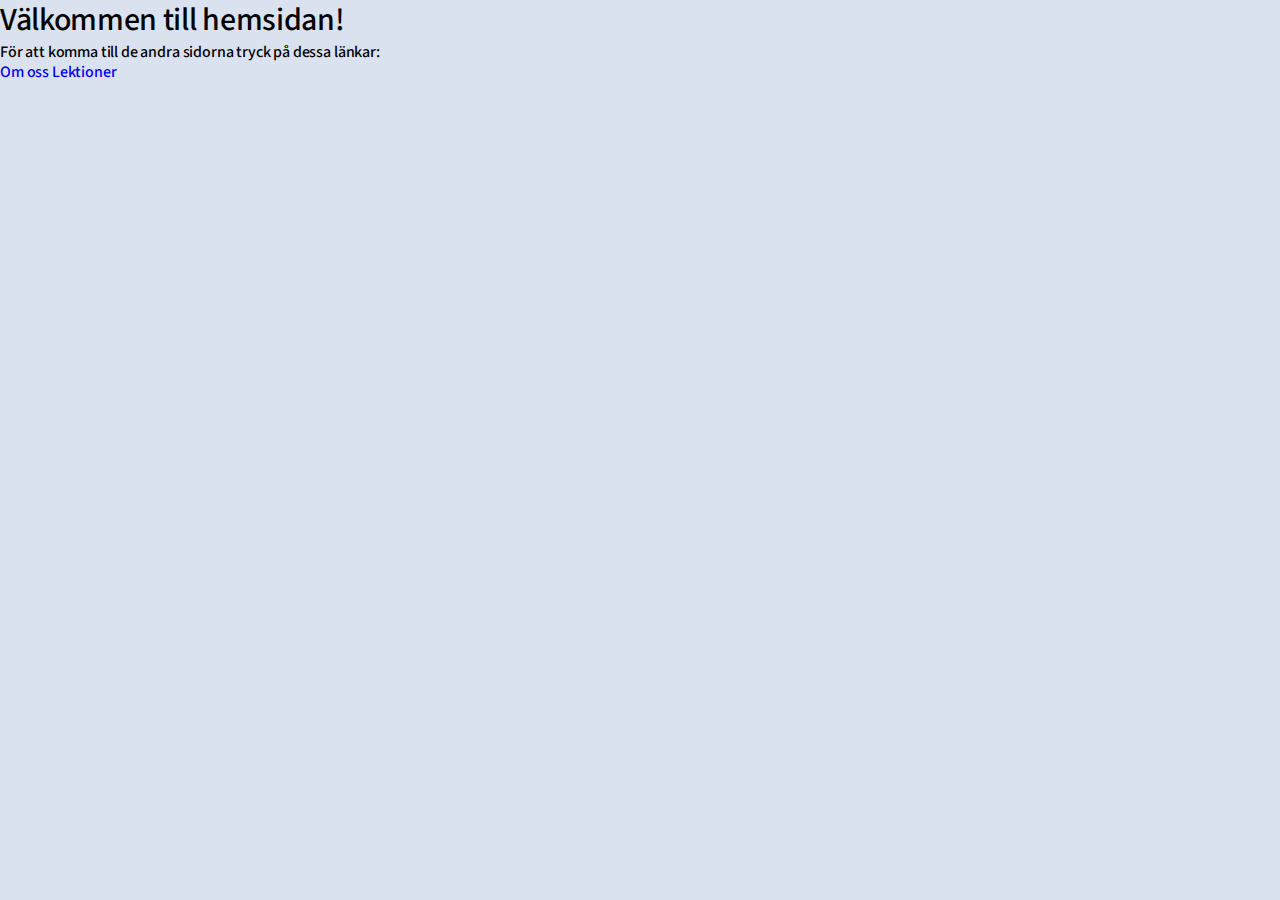
<file: public/index.html>
<!DOCTYPE html>
<html lang="en">
<head>
    <meta charset="UTF-8">
    <meta http-equiv="X-UA-Compatible" content="IE=edge">
    <meta name="viewport" content="width=device-width, initial-scale=1.0">
    <link rel="stylesheet" href="css/style.css">
    <script src="js/script.js"></script>
    <title>Document</title>
</head>
<body>

    <h1>Välkommen till hemsidan!</h1>
    <p>För att komma till de andra sidorna tryck på dessa länkar:</p>
    <a href="om_oss.html">Om oss</a>
    <a href="lektioner.html">Lektioner</a>
    
</body>
</html>
</file>
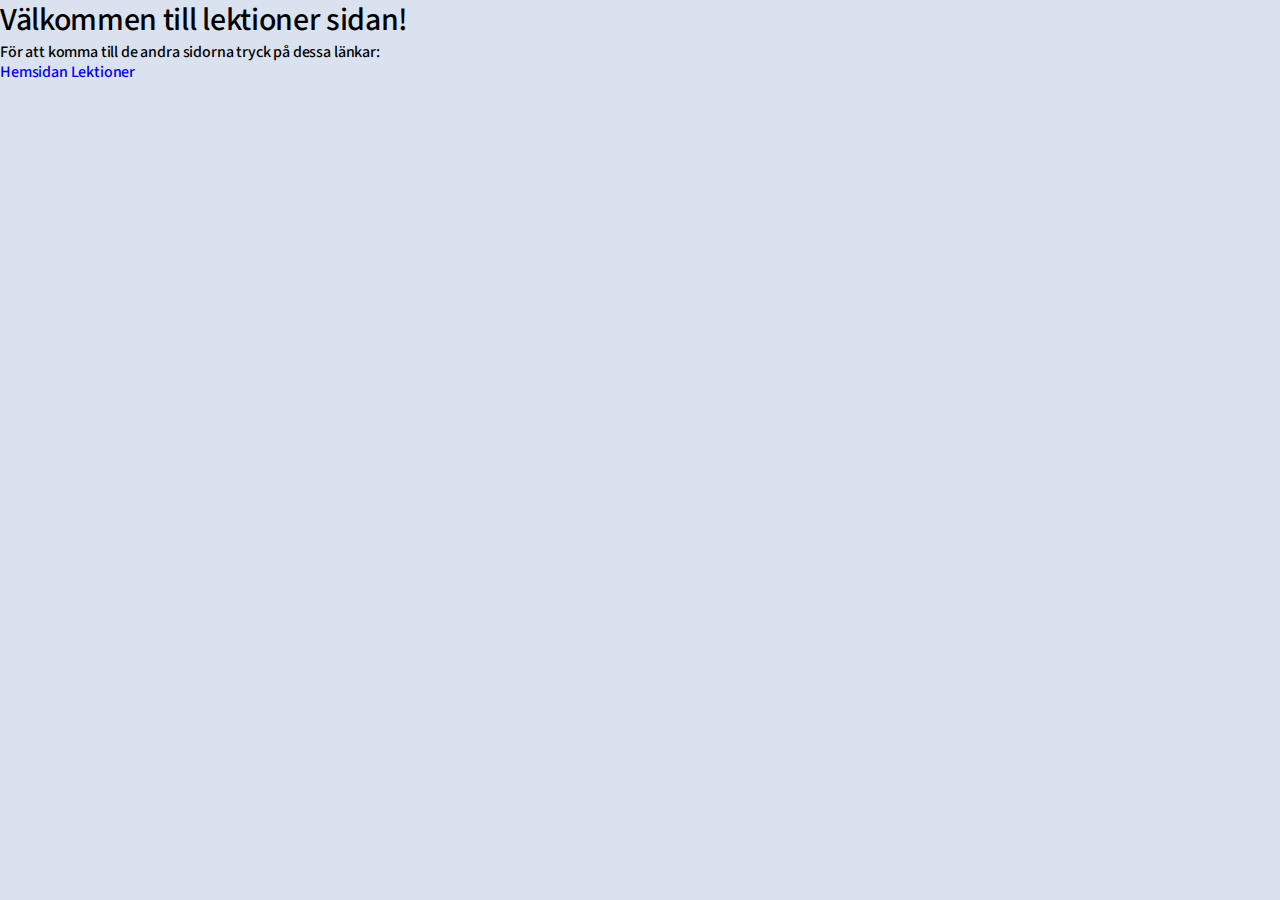
<file: public/lektioner.html>
<!DOCTYPE html>
<html lang="en">
<head>
    <meta charset="UTF-8">
    <meta http-equiv="X-UA-Compatible" content="IE=edge">
    <meta name="viewport" content="width=device-width, initial-scale=1.0">
    <link rel="stylesheet" href="css/style.css">
    <script src="js/script.js"></script>
    <title>Lektioner</title>
</head>
<body>
    
    <h1>Välkommen till lektioner sidan!</h1>
    <p>För att komma till de andra sidorna tryck på dessa länkar:</p>
    <a href="index.html">Hemsidan</a>
    <a href="lektioner.html">Lektioner</a>
    
</body>
</html>
</file>
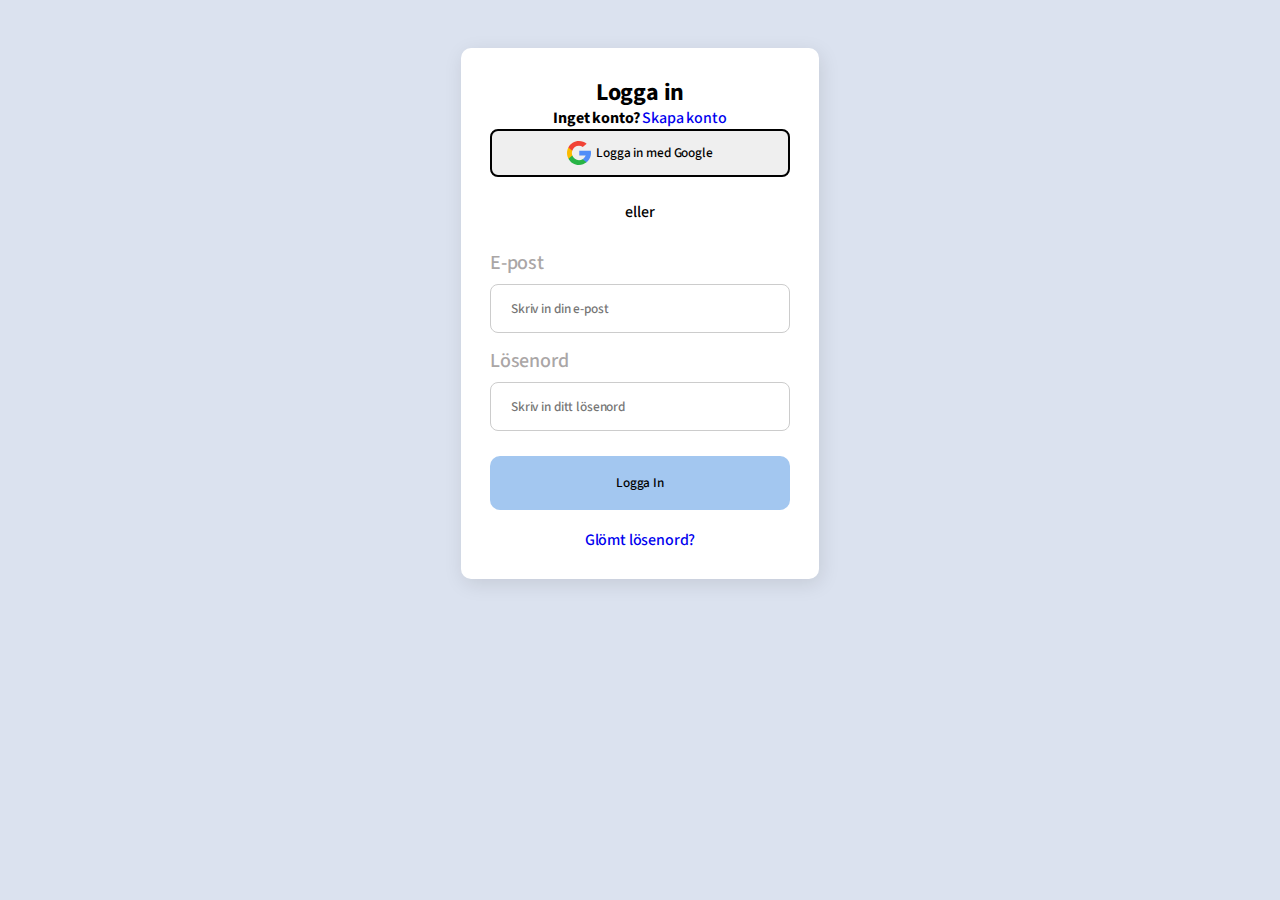
<file: public/login.html>
<!DOCTYPE html>
<html lang="en">
<head>
    <meta charset="UTF-8">
    <meta http-equiv="X-UA-Compatible" content="IE=edge">
    <meta name="viewport" content="width=device-width, initial-scale=1.0">
    <title>Logga in</title>
    <link rel="stylesheet" href="css/style.css">
</head>
<body>

    <div class="card">
        <form">
           <h2 class="title"> Logga in</h2>
           <p class="subtitle">Inget konto? <a href="#">Skapa konto</a></p>
     
           <div class="social-login">
              <button class="google-btn">
                 <img alt="Google" src="[data-uri]" />
                 <p class="btn-text">Logga in med Google</p>
              </button>
       
           </div>
     
           <p class="or"><span>eller</span></p>
     
           <div class="email-login">
              <label for="email"> <b>E-post</b></label>
              <input type="text" placeholder="Skriv in din e-post" name="uname" required>
              <label for="psw"><b>Lösenord</b></label>
              <input type="password" placeholder="Skriv in ditt lösenord" name="psw" required>
           </div>
           <button class="cta-btn">Logga In</button>
           <a class="forget-pass" href="#">Glömt lösenord?</a>
        </form>
     </div>
    
</body>
</html>
</file>
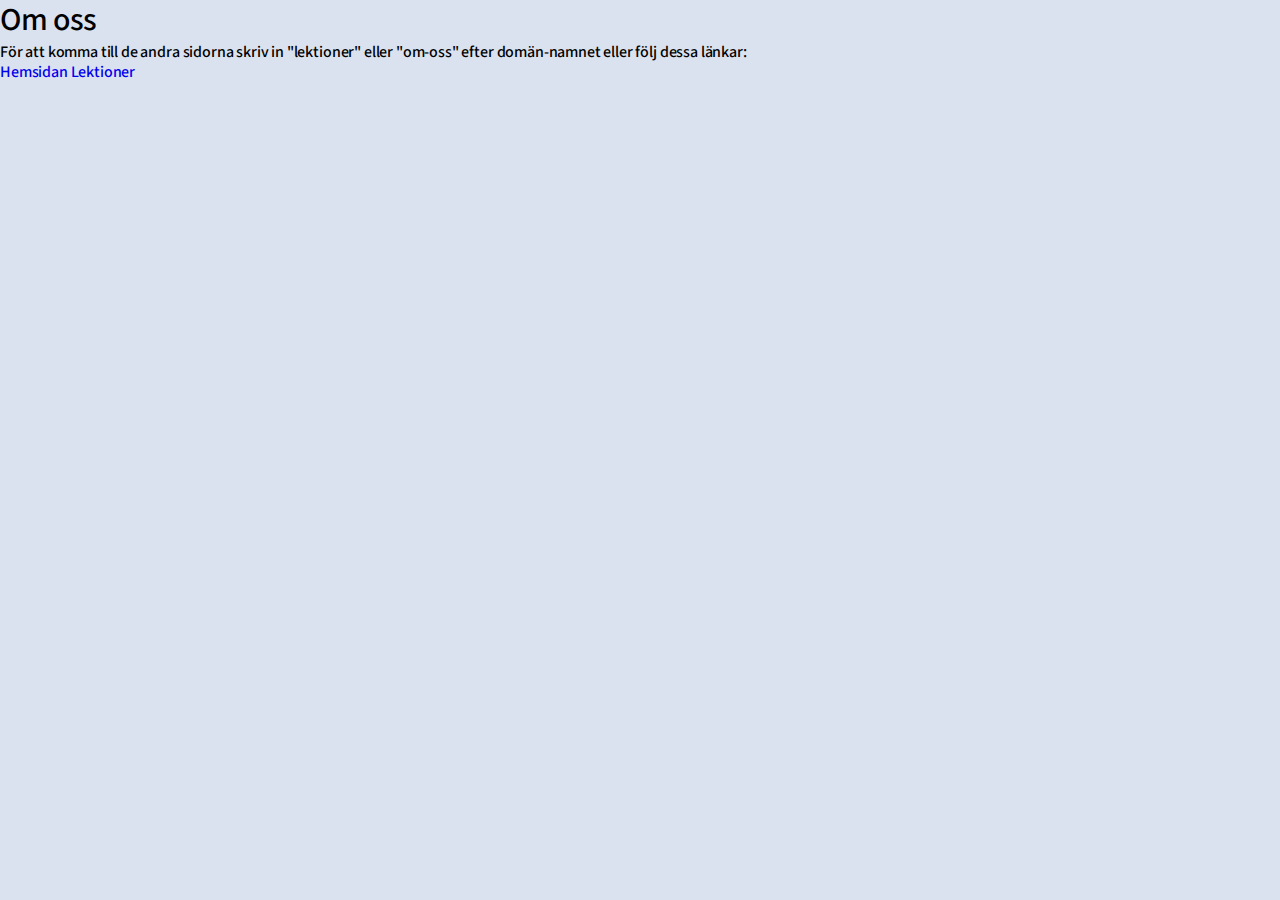
<file: public/om_oss.html>
<!DOCTYPE html>
<html lang="en">
<head>
    <meta charset="UTF-8">
    <meta http-equiv="X-UA-Compatible" content="IE=edge">
    <meta name="viewport" content="width=device-width, initial-scale=1.0">
    <link rel="stylesheet" href="css/style.css">
    <script src="js/script.js"></script>
    <title>Om oss</title>
</head>
<body>

    <h1>Om oss</h1>

    <p>För att komma till de andra sidorna skriv in "lektioner" eller "om-oss" efter domän-namnet eller följ dessa länkar:</p>
    <a href="index.html">Hemsidan</a>
    <a href="lektioner.html">Lektioner</a>
    
</body>
</html>
</file>
<file: public/css/style.css>
@import url('https://fonts.googleapis.com/css2?family=Source+Sans+3:wght@500&display=swap');

* {
  margin: 0;
  line-height: 130%;
  letter-spacing: -.01em;
  font-family: 'Source Sans 3', sans-serif;
  font-weight: 500;
}

html, body {
    width: 100%;
    height: 100%;
    min-height: 100%;
    overflow-x: hidden;
}

body {
  background-color: #DBE2EF;
}

.form_holder {
  display: flex;
  justify-content: center;
  align-items: center;
  flex-direction: column;
}

.form_holder div {
  display: flex;
  flex-direction: column;
  margin-top: 20px;
  margin-bottom: 20px;
  justify-content: center;
  align-items: center;
}

.form_holder form {
  padding: 40px;
  border-radius: 10px;
  background-color: white;
  display: flex;
  flex-direction: column;
}

.form_holder form h2 {
  text-align: center;
}

#register {
  background-color: rgb(40, 103, 197);
  color: white;
  border-radius: 15px;
  margin: 10px;
  padding-top: 5px;
  padding-bottom:5px;
  font-size: 20px;
  cursor: pointer;
}

#check_result {
  background-color: rgb(40, 103, 197);
  color: white;
  border-radius: 20px;
  margin: 10px;
  height: 30px;
  width: fit-content;
  font-size: 18px;
  cursor: pointer;
}

#correct_answer {
  color: green;
}

#wrong_answer {
  color:red;
}

label {
  font-size: 20px;
}

#login, #logout {
  background-color: rgb(40, 103, 197);
  color: white;
  border-radius: 15px;
  margin: 10px;
  padding-top: 5px;
  padding-bottom:5px;
  font-size: 20px;
  cursor: pointer;
}

#login:hover, #logout:hover {
  background: #1f7beb;
}

#log_un, #log_pw {
  font-size: 20px;
}

.wrapper_spanish {
  background-image: linear-gradient(to right, red, yellow);
  background: linear-gradient(90deg, rgba(2,0,36,1) 0%, rgba(251,255,73,1) 0%, rgba(244,94,20,1) 100%);
  margin: 10px;
}

.wrapper_swedish {
  margin: 10px;
  background: linear-gradient(90deg, rgba(2,0,36,1) 0%, rgba(251,255,73,1) 0%, rgba(59,215,247,1) 100%);
}

#courses {
  text-align: center;
  margin-top: 50px;
}

.methodbox{
  padding-left: 15px;
  padding-right: 15px;
}

.not_available {
  cursor: not-allowed;
  background-color: gray !important;
}

.main_wrap {
  height: 80vh;
  display: flex;
  justify-content: center;
  align-items: center;
}

.course_wrapper {
  background: rgb(255, 255, 255);
  width: 600px;
  border-radius: 10px;
  box-shadow: 10px 10px 10px grey;
  flex-direction: column;
  display: flex;
  justify-content: center;
  align-items: center;
}

.choose_course {
  display: flex;
  flex-direction: row;
}

#startpage {
  font-size: 30px;
  color: green;
  font-weight: bold;
  position: absolute;
  top: 22px;
  left: 10px;
}

nav {
  color: white;
  background-color: #3F72AF;
  width: 100%;
}

#logo {
  display: flex;
  height: 7vh;
  width: 100%;
  font-size: 20px;
  justify-content: center;
  align-items: center;
  background-color: #3F72AF;
  color: white;
}

#logo h1 {
  letter-spacing: 2px;
}

#startpage:hover {
  text-decoration: underline;
}

.difficulty_wrapper {
  display: flex;
  flex-direction: row;
  justify-content: center;
  align-items: flex-start;
}

.difficulty_article {
  background: thistle;
  border: black solid 2px;
  border-radius: 3px;
  height: 150px;
  width: 150px;
  margin: 30px;
  text-align: center;
}

header {
  height: 530px;
  background-image: linear-gradient(
    #3f71af5b,
    #3F72AF),
   url('../img/header.jpeg');
  background-size: cover;
  background-position: center;
  color: white!important;
  display: flex;
  justify-content: space-around;
  align-items: center;
  font-size: 20px;
  font-family:'Trebuchet MS', 'Lucida Sans Unicode', 'Lucida Grande', 'Lucida Sans', Arial, sans-serif;
}

.course_article {
  background: #3F72AF;
  color: whitesmoke !important;
  font-size: 19px;
  border-radius: 5px;
  height: 150px;
  width: 150px;
  margin: 30px;
  text-align: center;
}

.course_article:hover {
  background: #1f7beb;
}

.choose_course a:visited{
  color: white!important;
}

.coursebutton {
  transition: all 0.2s ease-out;
  display: flex;
  justify-content: center;
  align-items: center;
  user-select: none;
}

a:visited {
  color: inherit;
}

.loggin_status {
  display: flex;
  flex-direction: row;
  align-items: center;
}

.social-login img {
  width: 24px;
}

.intro {
  text-align: center;
}

.hemsidan {
  text-align: center;
}

.links {
  color: white;
  margin-top: 6px;
}

#secret {
  color: rgb(199, 199, 199);
  margin-top: 6px;
}

.links:hover, #secret:hover {
  text-decoration: underline;
}

.test {
  text-align: center;
}

a {
  text-decoration: none;
}

.visual_wrapper {
  display: flex;
  align-items: flex-start;
  justify-content: center;
  flex-direction: row;
  flex-wrap: wrap;
  background-color: #DBE2EF;
}

.visual_wrapper article img {
  border-radius: 20px;

}

.visual_wrapper article {
  border-radius: 20px;
  border: solid black 2px;
  display: flex;
  margin: 30px;
  height: 100px;
  width: 100px;
  text-align: center;
  justify-content: center;
  flex-direction: column;
  background-color: #7fb1ee;
  cursor: pointer;
}

.visual_wrapper p {
  font-size: 20px;
}

.card_revealer {
  border: solid black 4px;
  background-color: rgb(72, 229, 240);
  text-align: center;
  padding: 10px;
  cursor: pointer;
  height: 80px;
  width: auto;
  margin: 10px 70px 10px 70px;
  font-size: 30px;
}

.button {
  border: 3px green solid;
  background-color: green;
  color: white;
  font-size: 25px;
  margin: 10px;
  border-radius: 10px;
}

.revealed_card {
  pointer-events: none;
  height: 100px;
  object-fit: cover;
}

.hidden_card {
  pointer-events: none;
  display: none;
}

#spanish_material, #swedish_material {
  text-align: center;
}

/* Pairing exercise */
#pairsection {

  display: flex;
  justify-content: center;

}
#pairingexcersice {
  display: flex;
  flex-direction: row;
  justify-content: space-evenly;
  align-items: center;
  height: 600px;
  width: 1600px;
  border-radius: 20px;
  background-color: #a7bdda;
}

#pairthem {
  display: flex;
  flex-direction: column;
  justify-content: space-evenly;
  align-items: center;
  height: 550px;
  width: 300px;
  border-radius: 10px;
  background-color: rgb(36,32,32);
}

#selectwords {
  display: flex;
  flex-direction: column;
  justify-content: space-evenly;
  align-items: center;
  width: 300px;
  height: 550px;
  background-color: rgb(36, 32, 32);
  border-radius: 10px;
  font-size: 20px;
}

.wordpair div {
  display: flex;
  justify-content: center;
  align-items: center;
  width: 100px;
  height: 40px;
  background-color: salmon;
  border-radius: 10px;
  margin: 10px 5px 10px 5px;
}

#pair_number {
  background-color: #3F72AF!important;
  display: flex;
  justify-content: center;
  align-items: center;
  height: 40px;
  border-radius: 10px;
  margin: 10px 5px 10px 5px;
  grid-area: pn;
}

#girl, #them {
  width: auto;
  height: 300px;
}

#selectwords div:hover {
  cursor: grab;
}

.pair {
  display: grid;
  grid-template-columns: 1fr 1fr;
  grid-template-rows: 1fr 1fr 1fr;
  grid-template-areas:
            "pn pn"
            "s1 d1"
            "s2 d2";
  margin: 10px 0px 10px 0px;
  background-color: antiquewhite;
  border-radius: 10px;
  width: auto;
  height: 150px;
}

#spanish_word1 {
  grid-area: s1;
  width: 110px;
}

#spanish_word2 {
  grid-area: s2;
  margin: 0px 5px 15px 5px;
}

#drop1 {
  grid-area: d1;
  min-width: 100px;
}

#drop2 {
  grid-area: d2;
  min-width: 100px;
  margin: 0px 5px 15px 5px;
}

.pair div {
  background-color: lightgreen;
  border-radius: 10px;
  font-size: 20px;
  margin: 10px 5px 10px 5px;
  display: flex;
  justify-content: center;
  align-items: center;
  width: auto;
  height: auto;
  min-height: 30px;
}

.wordpair {
  flex-direction: column;
  margin: 10px 0px 10px 0px;
  background-color: antiquewhite;
  width: auto;
  height: 150px;
  display: flex;
  align-items: center;
  justify-content: center;
  border-radius: 10px;
}

.card {
  font-family: sans-serif;
  width: 300px;
  margin-left: auto;
  margin-right: auto;
  margin-top: 3em;
  margin-bottom:3em;
  border-radius: 10px;
  background-color:white;
  padding: 1.8rem;
  box-shadow: 2px 5px 20px rgba(0, 0, 0, 0.1);
}

.title {
  text-align: center;
  font-weight: bold;
  margin: 0;
}

.subtitle {
  text-align: center;
  font-weight: bold;
}

.btn-text {
  margin: 0;
}

.social-login {
  display: flex;
  justify-content: center;
  gap: 5px;
}

.google-btn {
  border: solid 2px black;
  border-radius: 8px;
  font-weight: bold;
  display: flex;
  padding: 10px 10px;
  flex: auto;
  align-items: center;
  gap: 5px;
  justify-content: center;
  cursor: pointer;
}

.google-btn:hover {
  background-color: rgb(189, 185, 185);
}

.fb-btn {
  background: white;
  border: solid 2px white;
  border-radius: 8px;
  padding: 10px;
  display: flex;
  align-items: center;
}

.or {
  text-align: center;
  font-weight: bold;
  border-bottom: 2px solid white;
  line-height: 0.1em;
  margin: 25px 0;
}

.or span {
  padding: 0 10px;
}

.email-login {
  display: flex;
  flex-direction: column;
}

.email-login label {
  background-color:white;
  color: rgb(170 166 166);
}

input[type="text"],
input[type="password"] {
  padding: 15px 20px;
  margin-top: 8px;
  margin-bottom: 15px;
  border: 1px solid #ccc;
  border-radius: 8px;
  box-sizing: border-box;
  background-color:white;
}

.cta-btn {
  background-color: rgb(163, 199, 240);
  padding: 18px 20px;
  margin-top: 10px;
  margin-bottom: 20px;
  width: 100%;
  border-radius: 10px;
  border: none;
}

.cta-btn:hover {
  cursor:pointer;
}

.forget-pass {
  text-align: center;
  display: block;
}

.language {
  text-align: center;
}

#text_section h2 {

text-align: center;
}


table#spanish {
  
  border-collapse: collapse;
  width: auto;
  font-size: 20px;
  margin: 40px;
  display: flex;
  justify-content: center;
}

table#swedish {
  border-collapse: collapse;
  width: 100%;
  background-color: rgb(50, 227, 250);
  font-size: 20px;
}

td, th {
  border: 2px solid #000000;
  text-align: left;
  padding: 8px;
}

#title {
  text-align: center;
  margin-bottom: 10px;
  
}

#intro {
  
  text-align: center;
  font-size: 26px;
  margin-bottom: 10px;
}

tr:nth-child(even) {
  background-color: #7fb1ee;
}

tr:nth-child(odd) {
  background-color: rgb(255, 255, 255);
}

#about_us {
  font-size: 20px;
  margin: 10px;
}

#three_fingers {
  width: 20px;
  height: 20px;
}

footer {
  width: 100%;
  height: auto;
  background-color: #5595e2;
  color: white;
  display: flex;
  flex-direction: column;
  align-items: center;
  justify-content: center;
  font-size: 25px;
  position: absolute;
  bottom: 0px;
}

footer div {
  padding: 5px;
}

#question {
  font-family: 'Trebuchet MS', 'Lucida Sans Unicode', 'Lucida Grande', 'Lucida Sans', Arial, sans-serif;
  font-weight: bold;
  cursor: text;
}

.spanish {
  font-size: 20px;
  margin: 5px 0px 5px 10px;
  text-align: center;
}

.spanish_bigger {
  margin: 5px 0px 5px 10px;
  font-size: 24px;
  text-align: center;
}

#right_arrow {
  font-size: 100px;
}
</file>
